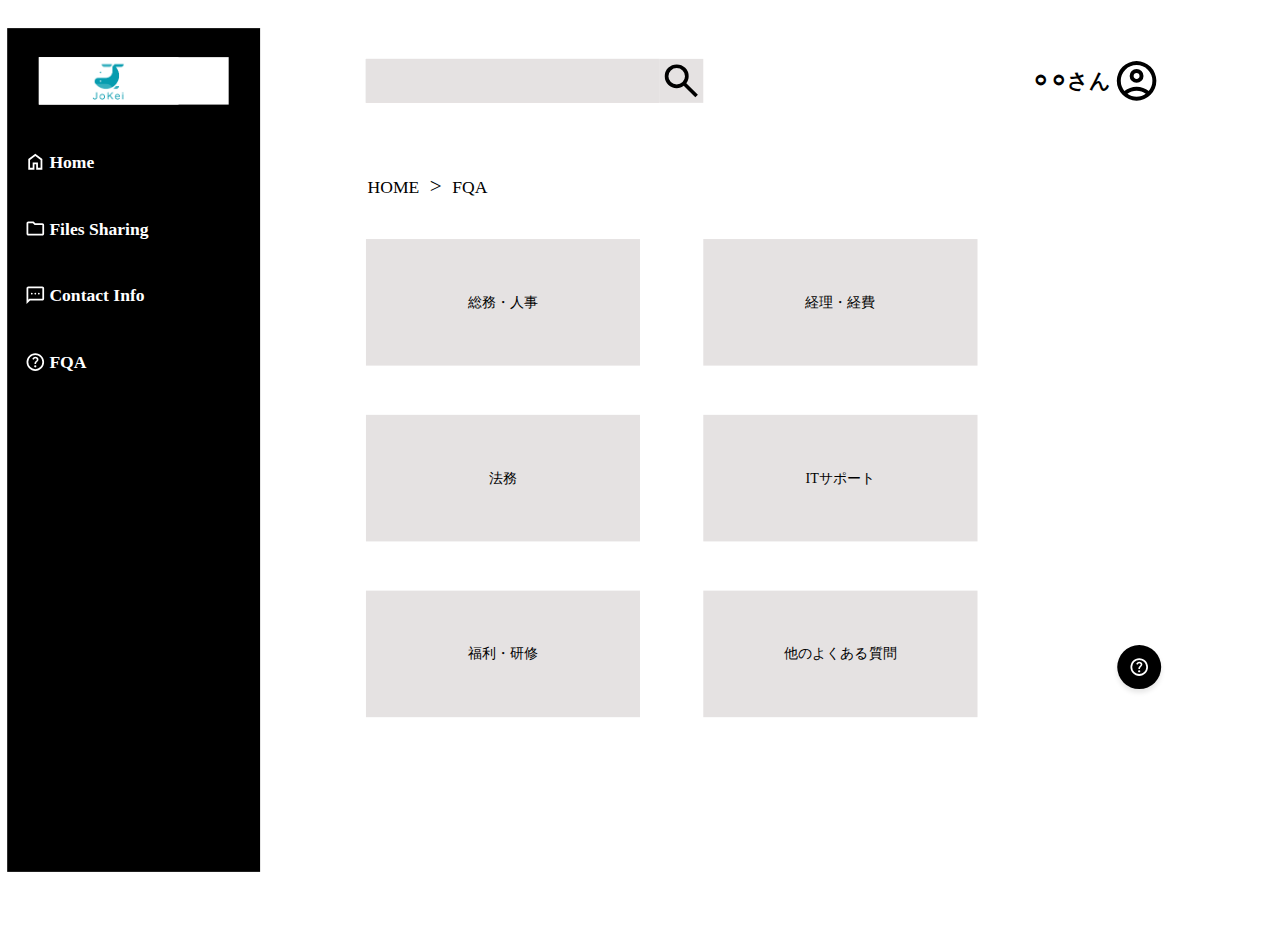
<file: index.html>
<!DOCTYPE html>
<html lang="en">
  <head>
    <meta charset="UTF-8" />
    <meta name="viewport" content="width=device-width, initial-scale=1.0" />
    <title>Document</title>
    <link rel="stylesheet" href="style.css" />
  </head>
  <body>
    <div class="w">
      <div class="subnav">
        <div class="logo">
          <img src="images/horizontal.png" alt="logo" />
        </div>
        <div class="pagename"></div>
        <div class="subbar">
          <ul>
            <li>
              <a href="#">
                <span class="icon-home"></span>
                <span class="home-text">Home</span>
              </a>
            </li>

            <li>
              <a href="#">
                <span class="icon-foler"></span>
                <span class="files-text">Files Sharing</span>
              </a>
            </li>

            <li>
              <a href="#">
                <span class="icon-info"></span>
                <span class="info-text">Contact Info</span>
              </a>
            </li>

            <li>
              <a href="#">
                <span class="icon-FQA"></span>
                <span class="FQA-text">FQA</span>
              </a>
            </li>
          </ul>
        </div>
      </div>
      <div class="blank1"></div>

      <div class="main">
        <div class="head">
          <div class="search">
            <input type="text" />
            <button></button>
          </div>

          <div class="user">
            ⚪︎⚪︎さん
            <img src="images/user.svg" alt="user" />
          </div>
        </div>

        <div class="page-text">
          <ul>
            <li><a href="">HOME</a></li>
            <li>></li>
            <li><a href="">FQA</a></li>
          </ul>
        </div>

        <div class="middle">
          <div class="menu">
            <div class="box1">
              <div class="soumu" onclick="window.location.href='/soumu.html';">
                総務・人事
              </div>
              <div class="keiri" onclick="window.location.href='/keiri.html';">
                経理・経費
              </div>
            </div>
            <div class="box2">
              <div class="houmu" onclick="window.location.href='/houmu.html';">
                法務
              </div>
              <div
                class="IT"
                onclick="window.location.href='/ITサポート.html';"
              >
                ITサポート
              </div>
            </div>
            <div class="box3">
              <div
                class="fukuri"
                onclick="window.location.href='/fukuri.html';"
              >
                福利・研修
              </div>
              <div class="hoka" onclick="window.location.href='/hoka.html';">
                他のよくある質問
              </div>
            </div>
          </div>

          <div class="blank3"></div>
        </div>
      </div>
      <div class="help-button">
        <img src="images/question.svg" alt="question" />
      </div>
    </div>
    <script src="script.js"></script>
  </body>
</html>
</file>
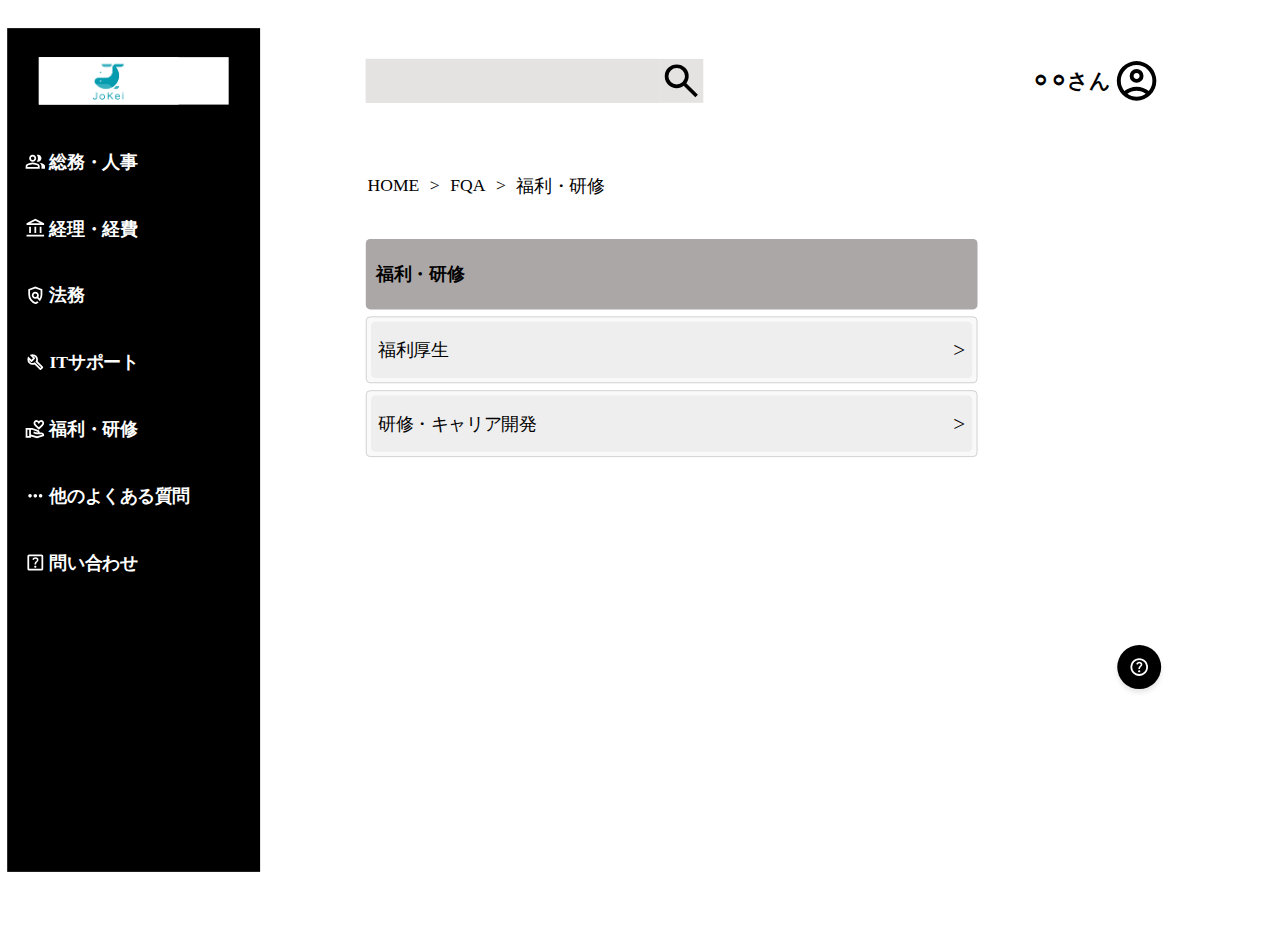
<file: fukuri.html>
<!DOCTYPE html>
<html lang="en">
  <head>
    <meta charset="UTF-8" />
    <meta name="viewport" content="width=device-width, initial-scale=1.0" />
    <title>Document</title>
    <link rel="stylesheet" href="style.css" />
  </head>
  <body>
    <div class="w">
      <div class="subnav">
        <div class="logo">
          <img src="images/horizontal.png" alt="logo" />
        </div>
        <div class="pagename"></div>
        <div class="subbar">
          <ul>
            <li>
              <a href="soumu.html">
                <span class="icon-soumu"></span>
                <span class="soumu-text">総務・人事</span>
              </a>
            </li>

            <li>
              <a href="keiri.html">
                <span class="icon-keiri"></span>
                <span class="keiri-text">経理・経費</span>
              </a>
            </li>

            <li>
              <a href="houmu.html">
                <span class="icon-houmu"></span>
                <span
                  class="houmu-text"
                  onclick="window.location.href='/houmu.html';"
                  >法務</span
                >
              </a>
            </li>

            <li>
              <a href="ITサポート.html">
                <span class="icon-IT"></span>
                <span class="IT-text">ITサポート</span>
              </a>
            </li>

            <li>
              <a href="fukuri.html">
                <span class="icon-fukuri"></span>
                <span class="fukuri-text">福利・研修 </span>
              </a>
            </li>

            <li>
              <a href="hoka.html">
                <span class="icon-hoka"></span>
                <span class="hoka-text">他のよくある質問</span>
              </a>
            </li>

            <li>
              <a href="toi.html">
                <span class="icon-toi"></span>
                <span class="toi-text">問い合わせ</span>
              </a>
            </li>
          </ul>
        </div>
      </div>
      <div class="blank1"></div>

      <div class="main">
        <div class="head">
          <div class="search">
            <input type="text" />
            <button></button>
          </div>

          <div class="user">
            ⚪︎⚪︎さん
            <img src="images/user.svg" alt="user" />
          </div>
        </div>

        <div class="soumupage-text">
          <ul>
            <li><a href="">HOME</a></li>
            <li>></li>
            <li><a href="index.html">FQA</a></li>
            <li>></li>
            <li><a href="">福利・研修</a></li>
          </ul>
        </div>

        <div class="middle">
          <div class="soumumenu">
            <div class="soumutitle">福利・研修</div>

            <details>
              <summary>福利厚生</summary>
              <div class="kyuka">
                <p>
                  ・会社が提供する福利厚生の内容は？
                  <a href="#"
                    ><img src="images/file.svg" class="kyukaicon"
                  /></a>
                </p>
                <p>
                  ・健康診断や社内イベントのスケジュールは？
                  <a href="#"
                    ><img src="images/file.svg" class="kyukaicon"
                  /></a>
                </p>
                <p>
                  ・住宅手当や交通費補助はあるか？
                  <a href="#"
                    ><img src="images/file.svg" class="kyukaicon"
                  /></a>
                </p>
              </div>
            </details>

            <details>
              <summary>研修・キャリア開発</summary>
              <div class="kyuka">
                <p>
                  ・社内研修プログラムはあるか？受講方法は？
                  <a href="#"
                    ><img src="images/file.svg" class="kyukaicon"
                  /></a>
                </p>
                <p>
                  ・業務に関する外部研修や資格取得の支援制度は？
                  <a href="#"
                    ><img src="images/file.svg" class="kyukaicon"
                  /></a>
                </p>
                <p>
                  ・人事評価の基準やキャリアパスの設計について？
                  <a href="#"
                    ><img src="images/file.svg" class="kyukaicon"
                  /></a>
                </p>
              </div>
            </details>
          </div>
          <div class="blank3"></div>
        </div>
      </div>
      <div class="help-button">
        <img src="images/question.svg" alt="question" />
      </div>
    </div>

    <script src="script.js"></script>
  </body>
</html>
</file>
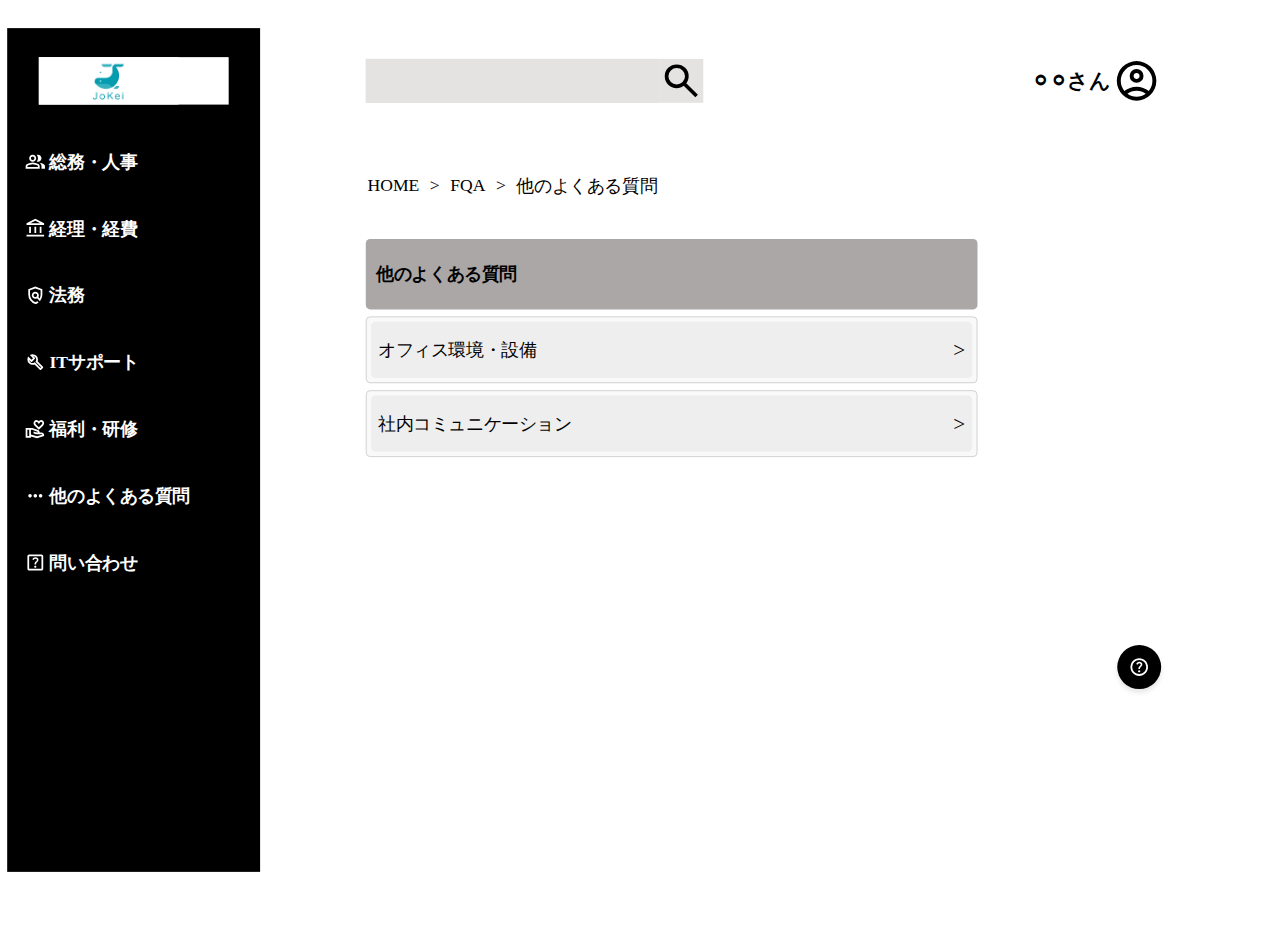
<file: hoka.html>
<!DOCTYPE html>
<html lang="en">
  <head>
    <meta charset="UTF-8" />
    <meta name="viewport" content="width=device-width, initial-scale=1.0" />
    <title>Document</title>
    <link rel="stylesheet" href="style.css" />
  </head>
  <body>
    <div class="w">
      <div class="subnav">
        <div class="logo">
          <img src="images/horizontal.png" alt="logo" />
        </div>
        <div class="pagename"></div>
        <div class="subbar">
          <ul>
            <li>
              <a href="soumu.html">
                <span class="icon-soumu"></span>
                <span class="soumu-text">総務・人事</span>
              </a>
            </li>

            <li>
              <a href="keiri.html">
                <span class="icon-keiri"></span>
                <span class="keiri-text">経理・経費</span>
              </a>
            </li>

            <li>
              <a href="houmu.html">
                <span class="icon-houmu"></span>
                <span
                  class="houmu-text"
                  onclick="window.location.href='/houmu.html';"
                  >法務</span
                >
              </a>
            </li>

            <li>
              <a href="ITサポート.html">
                <span class="icon-IT"></span>
                <span class="IT-text">ITサポート</span>
              </a>
            </li>

            <li>
              <a href="fukuri.html">
                <span class="icon-fukuri"></span>
                <span class="fukuri-text">福利・研修 </span>
              </a>
            </li>

            <li>
              <a href="hoka.html">
                <span class="icon-hoka"></span>
                <span class="hoka-text">他のよくある質問</span>
              </a>
            </li>

            <li>
              <a href="toi.html">
                <span class="icon-toi"></span>
                <span class="toi-text">問い合わせ</span>
              </a>
            </li>
          </ul>
        </div>
      </div>
      <div class="blank1"></div>

      <div class="main">
        <div class="head">
          <div class="search">
            <input type="text" />
            <button></button>
          </div>

          <div class="user">
            ⚪︎⚪︎さん
            <img src="images/user.svg" alt="user" />
          </div>
        </div>

        <div class="soumupage-text">
          <ul>
            <li><a href="">HOME</a></li>
            <li>></li>
            <li><a href="index.html">FQA</a></li>
            <li>></li>
            <li><a href="">他のよくある質問</a></li>
          </ul>
        </div>

        <div class="middle">
          <div class="soumumenu">
            <div class="soumutitle">他のよくある質問</div>

            <details>
              <summary>オフィス環境・設備</summary>
              <div class="kyuka">
                <p>
                  ・固定デスクの有無と、席の変更方法は？
                  <a href="#"
                    ><img src="images/file.svg" class="kyukaicon"
                  /></a>
                </p>
                <p>
                  ・会議室の予約方法は？
                  <a href="#"
                    ><img src="images/file.svg" class="kyukaicon"
                  /></a>
                </p>
                <p>
                  ・飲み物・ランチ・食事補助の提供はあるか？
                  <a href="#"
                    ><img src="images/file.svg" class="kyukaicon"
                  /></a>
                </p>
              </div>
            </details>

            <details>
              <summary>社内コミュニケーション</summary>
              <div class="kyuka">
                <p>
                  ・社内で使用する主なコミュニケーションツールは？
                  <a href="#"
                    ><img src="images/file.svg" class="kyukaicon"
                  /></a>
                </p>
                <p>
                  ・チームのチャットグループやメーリングリストに参加するには？
                  <a href="#"
                    ><img src="images/file.svg" class="kyukaicon"
                  /></a>
                </p>
                <p>
                  ・社内のお知らせはどこで確認できるか？
                  <a href="#"
                    ><img src="images/file.svg" class="kyukaicon"
                  /></a>
                </p>
              </div>
            </details>
          </div>
          <div class="blank3"></div>
        </div>
      </div>
      <div class="help-button">
        <img src="images/question.svg" alt="question" />
      </div>
    </div>

    <script src="script.js"></script>
  </body>
</html>
</file>
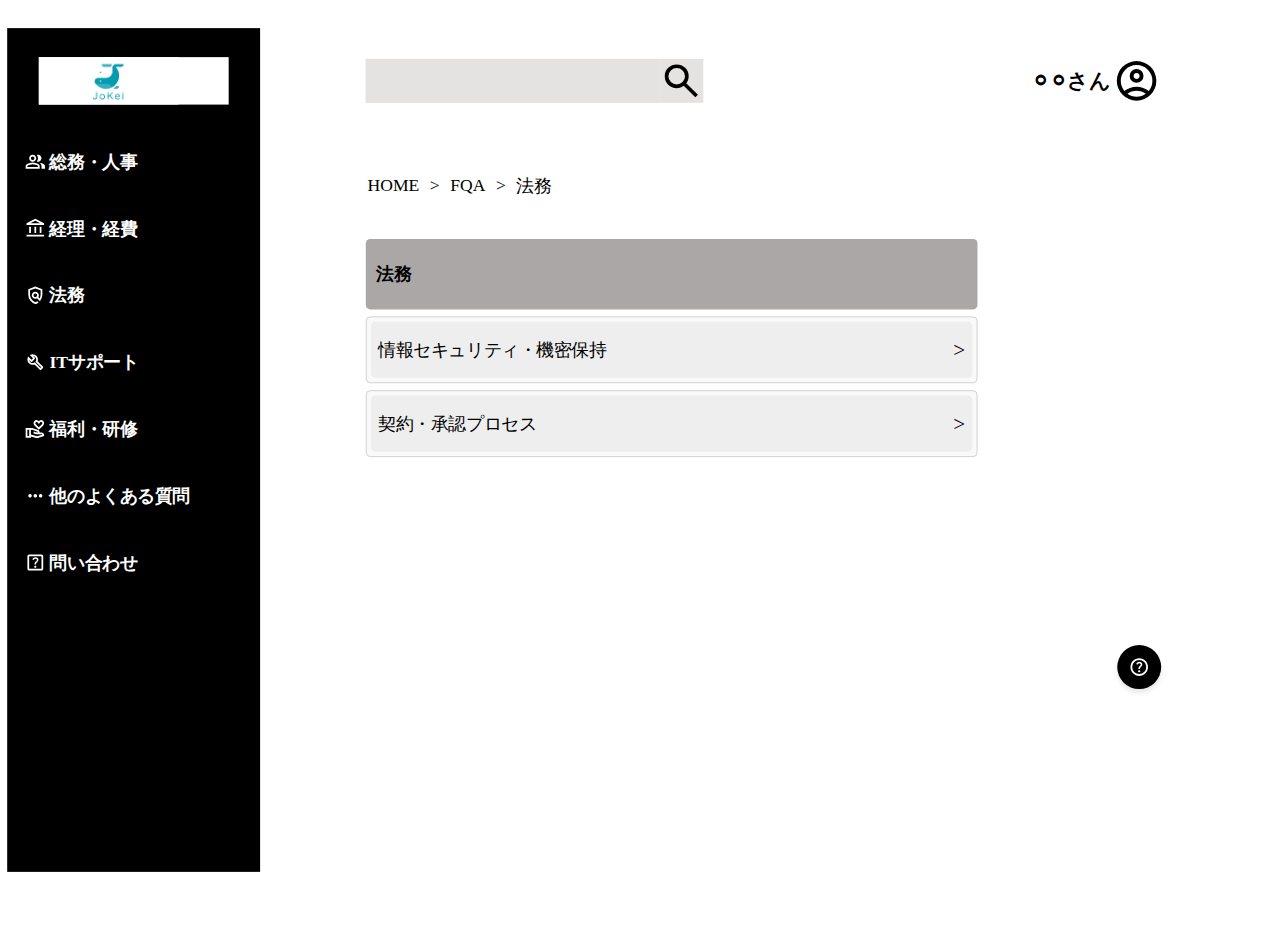
<file: houmu.html>
<!DOCTYPE html>
<html lang="en">
  <head>
    <meta charset="UTF-8" />
    <meta name="viewport" content="width=device-width, initial-scale=1.0" />
    <title>Document</title>
    <link rel="stylesheet" href="style.css" />
  </head>
  <body>
    <div class="w">
      <div class="subnav">
        <div class="logo">
          <img src="images/horizontal.png" alt="logo" />
        </div>
        <div class="pagename"></div>
        <div class="subbar">
          <ul>
            <li>
              <a href="soumu.html">
                <span class="icon-soumu"></span>
                <span class="soumu-text">総務・人事</span>
              </a>
            </li>

            <li>
              <a href="keiri.html">
                <span class="icon-keiri"></span>
                <span class="keiri-text">経理・経費</span>
              </a>
            </li>

            <li>
              <a href="houmu.html">
                <span class="icon-houmu"></span>
                <span
                  class="houmu-text"
                  onclick="window.location.href='/houmu.html';"
                  >法務</span
                >
              </a>
            </li>

            <li>
              <a href="ITサポート.html">
                <span class="icon-IT"></span>
                <span class="IT-text">ITサポート</span>
              </a>
            </li>

            <li>
              <a href="fukuri.html">
                <span class="icon-fukuri"></span>
                <span class="fukuri-text">福利・研修 </span>
              </a>
            </li>

            <li>
              <a href="hoka.html">
                <span class="icon-hoka"></span>
                <span class="hoka-text">他のよくある質問</span>
              </a>
            </li>

            <li>
              <a href="toi.html">
                <span class="icon-toi"></span>
                <span class="toi-text">問い合わせ</span>
              </a>
            </li>
          </ul>
        </div>
      </div>
      <div class="blank1"></div>

      <div class="main">
        <div class="head">
          <div class="search">
            <input type="text" />
            <button></button>
          </div>

          <div class="user">
            ⚪︎⚪︎さん
            <img src="images/user.svg" alt="user" />
          </div>
        </div>

        <div class="soumupage-text">
          <ul>
            <li><a href="">HOME</a></li>
            <li>></li>
            <li><a href="index.html">FQA</a></li>
            <li>></li>
            <li><a href="">法務</a></li>
          </ul>
        </div>

        <div class="middle">
          <div class="soumumenu">
            <div class="soumutitle">法務</div>

            <details>
              <summary>情報セキュリティ・機密保持</summary>
              <div class="kyuka">
                <p>
                  ・会社の機密情報を保護するためのルールは？
                  <a href="#"
                    ><img src="images/file.svg" class="kyukaicon"
                  /></a>
                </p>
                <p>
                  ・個人情報・顧客データの取り扱いについてのガイドラインは？
                  <a href="#"
                    ><img src="images/file.svg" class="kyukaicon"
                  /></a>
                </p>
                <p>
                  ・SNSでの発信に関する会社の方針は
                  <a href="#"
                    ><img src="images/file.svg" class="kyukaicon"
                  /></a>
                </p>
              </div>
            </details>

            <details>
              <summary>契約・承認プロセス</summary>
              <div class="kyuka">
                <p>
                  ・契約・承認プロセスのフローと注意点について
                  <a href="#"
                    ><img src="images/file.svg" class="kyukaicon"
                  /></a>
                </p>
                <p>
                  ・緊急対応や自動化に関する質問
                  <a href="#"
                    ><img src="images/file.svg" class="kyukaicon"
                  /></a>
                </p>
                <p>
                  ・緊急の契約に対して特別な承認プロセスは？
                  <a href="#"
                    ><img src="images/file.svg" class="kyukaicon"
                  /></a>
                </p>
              </div>
            </details>
          </div>
          <div class="blank3"></div>
        </div>
      </div>
      <div class="help-button">
        <img src="images/question.svg" alt="question" />
      </div>
    </div>

    <script src="script.js"></script>
  </body>
</html>
</file>
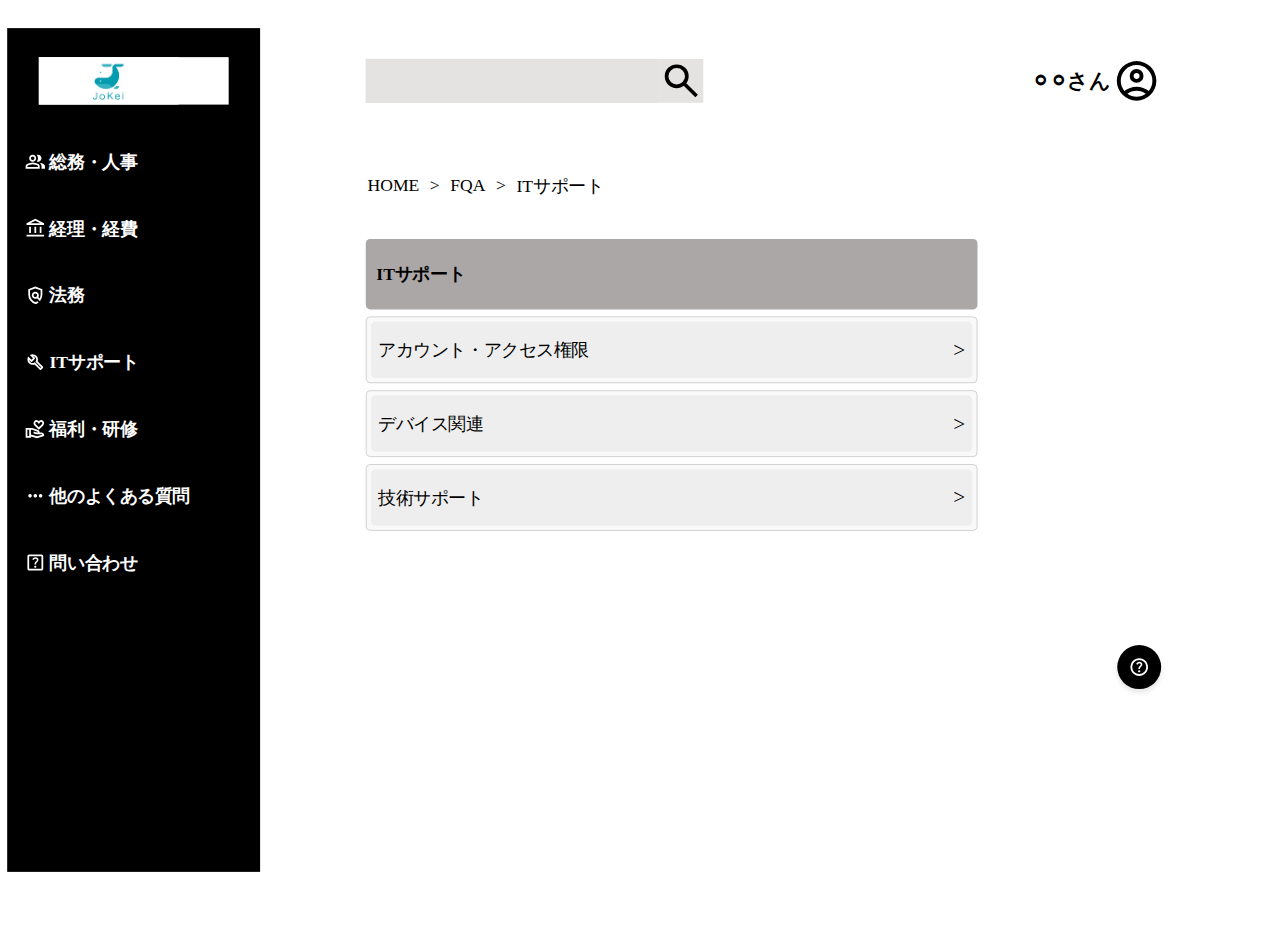
<file: ITサポート.html>
<!DOCTYPE html>
<html lang="en">
  <head>
    <meta charset="UTF-8" />
    <meta name="viewport" content="width=device-width, initial-scale=1.0" />
    <title>Document</title>
    <link rel="stylesheet" href="style.css" />
  </head>
  <body>
    <div class="w">
      <div class="subnav">
        <div class="logo">
          <img src="images/horizontal.png" alt="logo" />
        </div>
        <div class="pagename"></div>
        <div class="subbar">
          <ul>
            <li>
              <a href="soumu.html">
                <span class="icon-soumu"></span>
                <span class="soumu-text">総務・人事</span>
              </a>
            </li>

            <li>
              <a href="keiri.html">
                <span class="icon-keiri"></span>
                <span class="keiri-text">経理・経費</span>
              </a>
            </li>

            <li>
              <a href="houmu.html">
                <span class="icon-houmu"></span>
                <span
                  class="houmu-text"
                  onclick="window.location.href='/houmu.html';"
                  >法務</span
                >
              </a>
            </li>

            <li>
              <a href="ITサポート.html">
                <span class="icon-IT"></span>
                <span class="IT-text">ITサポート</span>
              </a>
            </li>

            <li>
              <a href="fukuri.html">
                <span class="icon-fukuri"></span>
                <span class="fukuri-text">福利・研修 </span>
              </a>
            </li>

            <li>
              <a href="hoka.html">
                <span class="icon-hoka"></span>
                <span class="hoka-text">他のよくある質問</span>
              </a>
            </li>

            <li>
              <a href="toi.html">
                <span class="icon-toi"></span>
                <span class="toi-text">問い合わせ</span>
              </a>
            </li>
          </ul>
        </div>
      </div>
      <div class="blank1"></div>

      <div class="main">
        <div class="head">
          <div class="search">
            <input type="text" />
            <button></button>
          </div>

          <div class="user">
            ⚪︎⚪︎さん
            <img src="images/user.svg" alt="user" />
          </div>
        </div>

        <div class="soumupage-text">
          <ul>
            <li><a href="">HOME</a></li>
            <li>></li>
            <li><a href="index.html">FQA</a></li>
            <li>></li>
            <li><a href="">ITサポート</a></li>
          </ul>
        </div>

        <div class="middle">
          <div class="soumumenu">
            <div class="soumutitle">ITサポート</div>

            <details>
              <summary>アカウント・アクセス権限</summary>
              <div class="kyuka">
                <p>
                  ・社用メール、VPN、業務システムのアカウント申請方法は？
                  <a href="#"
                    ><img src="images/file.svg" class="kyukaicon"
                  /></a>
                </p>
                <p>
                  ・ログインできない場合の対処方法は？
                  <a href="#"
                    ><img src="images/file.svg" class="kyukaicon"
                  /></a>
                </p>
                <p>
                  ・システムのアクセス権限を申請・変更するには？
                  <a href="#"
                    ><img src="images/file.svg" class="kyukaicon"
                  /></a>
                </p>
              </div>
            </details>

            <details>
              <summary>デバイス関連</summary>
              <div class="kyuka">
                <p>
                  ・PC、スマートフォン、オフィス用品の申請方法は？
                  <a href="#"
                    ><img src="images/file.svg" class="kyukaicon"
                  /></a>
                </p>
                <p>
                  ・デバイスの故障・紛失時の対応は？
                  <a href="#"
                    ><img src="images/file.svg" class="kyukaicon"
                  /></a>
                </p>
                <p>
                  ・リモートワークに必要な機器や設定は？
                  <a href="#"
                    ><img src="images/file.svg" class="kyukaicon"
                  /></a>
                </p>
              </div>
            </details>

            <details>
              <summary>技術サポート</summary>
              <div class="kyuka">
                <p>
                  ・ITサポート部門に問い合わせるには？
                  <a href="#"
                    ><img src="images/file.svg" class="kyukaicon"
                  /></a>
                </p>
                <p>
                  ・ネットワーク障害やソフトウェアのクラッシュ時の対処方法は？
                  <a href="#"
                    ><img src="images/file.svg" class="kyukaicon"
                  /></a>
                </p>
                <p>
                  ・業務ツールのトレーニングやマニュアルはあるか？
                  <a href="#"
                    ><img src="images/file.svg" class="kyukaicon"
                  /></a>
                </p>
              </div>
            </details>
          </div>
          <div class="blank3"></div>
        </div>
      </div>
      <div class="help-button">
        <img src="images/question.svg" alt="question" />
      </div>
    </div>
    <script src="script.js"></script>
  </body>
</html>
</file>
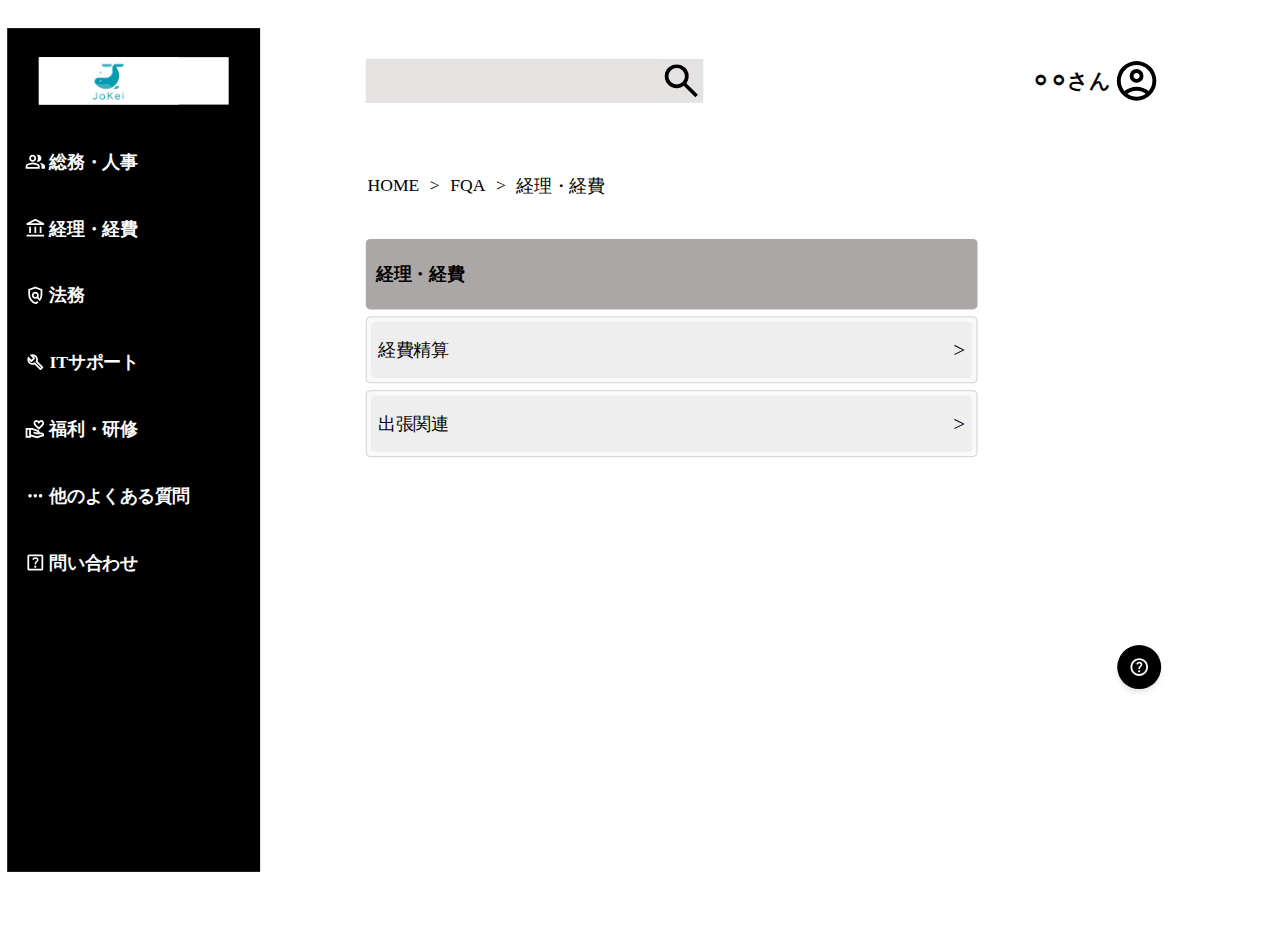
<file: keiri.html>
<!DOCTYPE html>
<html lang="en">
  <head>
    <meta charset="UTF-8" />
    <meta name="viewport" content="width=device-width, initial-scale=1.0" />
    <title>Document</title>
    <link rel="stylesheet" href="style.css" />
  </head>
  <body>
    <div class="w">
      <div class="subnav">
        <div class="logo">
          <img src="images/horizontal.png" alt="logo" />
        </div>
        <div class="pagename"></div>
        <div class="subbar">
          <ul>
            <li>
              <a href="soumu.html">
                <span class="icon-soumu"></span>
                <span class="soumu-text">総務・人事</span>
              </a>
            </li>

            <li>
              <a href="keiri.html">
                <span class="icon-keiri"></span>
                <span class="keiri-text">経理・経費</span>
              </a>
            </li>

            <li>
              <a href="houmu.html">
                <span class="icon-houmu"></span>
                <span
                  class="houmu-text"
                  onclick="window.location.href='/houmu.html';"
                  >法務</span
                >
              </a>
            </li>

            <li>
              <a href="ITサポート.html">
                <span class="icon-IT"></span>
                <span class="IT-text">ITサポート</span>
              </a>
            </li>

            <li>
              <a href="fukuri.html">
                <span class="icon-fukuri"></span>
                <span class="fukuri-text">福利・研修 </span>
              </a>
            </li>

            <li>
              <a href="hoka.html">
                <span class="icon-hoka"></span>
                <span class="hoka-text">他のよくある質問</span>
              </a>
            </li>

            <li>
              <a href="toi.html">
                <span class="icon-toi"></span>
                <span class="toi-text">問い合わせ</span>
              </a>
            </li>
          </ul>
        </div>
      </div>
      <div class="blank1"></div>

      <div class="main">
        <div class="head">
          <div class="search">
            <input type="text" />
            <button></button>
          </div>

          <div class="user">
            ⚪︎⚪︎さん
            <img src="images/user.svg" alt="user" />
          </div>
        </div>

        <div class="soumupage-text">
          <ul>
            <li><a href="">HOME</a></li>
            <li>></li>
            <li><a href="index.html">FQA</a></li>
            <li>></li>
            <li><a href="">経理・経費</a></li>
          </ul>
        </div>

        <div class="middle">
          <div class="soumumenu">
            <div class="soumutitle">経理・経費</div>

            <details>
              <summary>経費精算</summary>
              <div class="kyuka">
                <p>
                  ・経費精算に必要な書類は？
                  <a href="#"
                    ><img src="images/file.svg" class="kyukaicon"
                  /></a>
                </p>
                <p>
                  ・個人で立て替えた費用の精算方法と承認フローは？
                  <a href="#"
                    ><img src="images/file.svg" class="kyukaicon"
                  /></a>
                </p>
                <p>
                  ・精算後、振り込みまでの期間は？
                  <a href="#"
                    ><img src="images/file.svg" class="kyukaicon"
                  /></a>
                </p>
              </div>
            </details>

            <details>
              <summary>出張関連</summary>
              <div class="kyuka">
                <p>
                  ・出張の申請方法は？
                  <a href="#"
                    ><img src="images/file.svg" class="kyukaicon"
                  /></a>
                </p>
                <p>
                  ・会社指定の旅行代理店や予約サイトはあるか？
                  <a href="#"
                    ><img src="images/file.svg" class="kyukaicon"
                  /></a>
                </p>
                <p>
                  ・宿泊・飲食・交通費の精算基準は？
                  <a href="#"
                    ><img src="images/file.svg" class="kyukaicon"
                  /></a>
                </p>
              </div>
            </details>
          </div>
          <div class="blank3"></div>
        </div>
      </div>
      <div class="help-button">
        <img src="images/question.svg" alt="question" />
      </div>
    </div>

    <script src="script.js"></script>
  </body>
</html>
</file>
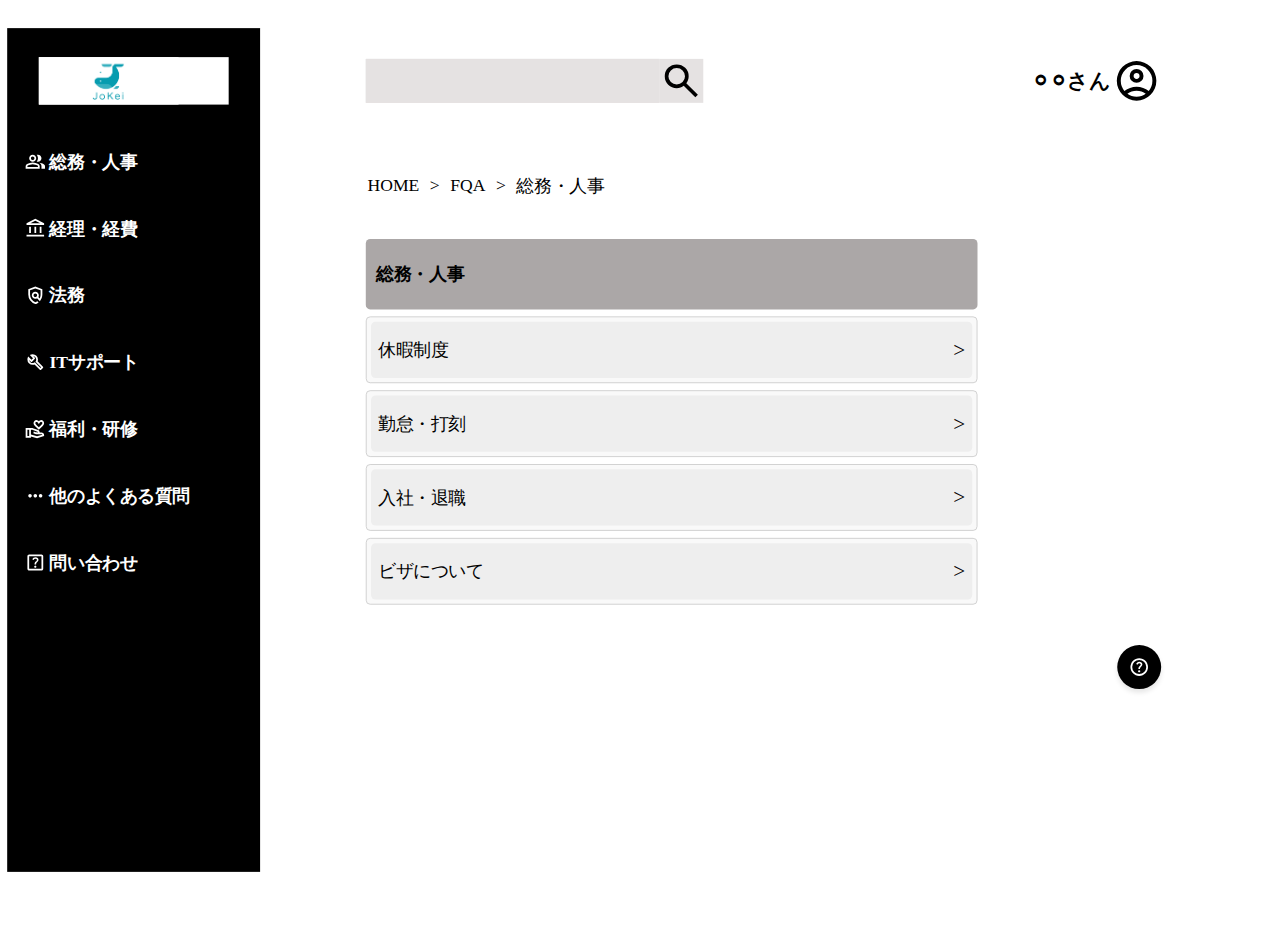
<file: soumu.html>
<!DOCTYPE html>
<html lang="en">
  <head>
    <meta charset="UTF-8" />
    <meta name="viewport" content="width=device-width, initial-scale=1.0" />
    <title>Document</title>
    <link rel="stylesheet" href="style.css" />
  </head>
  <body>
    <div class="w">
      <div class="subnav">
        <div class="logo">
          <img src="images/horizontal.png" alt="logo" />
        </div>
        <div class="pagename"></div>
        <div class="subbar">
          <ul>
            <li>
              <a href="soumu.html">
                <span class="icon-soumu"></span>
                <span class="soumu-text">総務・人事</span>
              </a>
            </li>

            <li>
              <a href="keiri.html">
                <span class="icon-keiri"></span>
                <span class="keiri-text">経理・経費</span>
              </a>
            </li>

            <li>
              <a href="houmu.html">
                <span class="icon-houmu"></span>
                <span
                  class="houmu-text"
                  onclick="window.location.href='/houmu.html';"
                  >法務</span
                >
              </a>
            </li>

            <li>
              <a href="ITサポート.html">
                <span class="icon-IT"></span>
                <span class="IT-text">ITサポート</span>
              </a>
            </li>

            <li>
              <a href="fukuri.html">
                <span class="icon-fukuri"></span>
                <span class="fukuri-text">福利・研修 </span>
              </a>
            </li>

            <li>
              <a href="hoka.html">
                <span class="icon-hoka"></span>
                <span class="hoka-text">他のよくある質問</span>
              </a>
            </li>

            <li>
              <a href="toi.html">
                <span class="icon-toi"></span>
                <span class="toi-text">問い合わせ</span>
              </a>
            </li>
          </ul>
        </div>
      </div>
      <div class="blank1"></div>

      <div class="main">
        <div class="head">
          <div class="search">
            <input type="text" />
            <button></button>
          </div>

          <div class="user">
            ⚪︎⚪︎さん
            <img src="images/user.svg" alt="user" />
          </div>
        </div>

        <div class="soumupage-text">
          <ul>
            <li><a href="">HOME</a></li>
            <li>></li>
            <li><a href="index.html">FQA</a></li>
            <li>></li>
            <li><a href="">総務・人事</a></li>
          </ul>
        </div>

        <div class="middle">
          <div class="soumumenu">
            <div class="soumutitle">総務・人事</div>

            <details>
              <summary>休暇制度</summary>
              <div class="kyuka">
                <p>
                  ・年次有給休暇の申請方法は？
                  <a href="#"
                    ><img src="images/file.svg" class="kyukaicon"
                  /></a>
                </p>
                <p>
                  ・病気休暇、産休・育休などの申請手続きは？
                  <a href="#"
                    ><img src="images/file.svg" class="kyukaicon"
                  /></a>
                </p>
                <p>
                  ・残業の計算方法と代休の取得方法は？
                  <a href="#"
                    ><img src="images/file.svg" class="kyukaicon"
                  /></a>
                </p>
              </div>
            </details>

            <details>
              <summary>勤怠・打刻</summary>
              <div class="kyuka">
                <p>
                  ・出退勤の打刻方法は？
                  <a href="#"
                    ><img src="images/file.svg" class="kyukaicon"
                  /></a>
                </p>
                <p>
                  ・遅刻・早退・打刻忘れをした場合の対応は？
                  <a href="#"
                    ><img src="images/file.svg" class="kyukaicon"
                  /></a>
                </p>
                <p>
                  ・リモートワークを申請するには？
                  <a href="#"
                    ><img src="images/file.svg" class="kyukaicon"
                  /></a>
                </p>
              </div>
            </details>

            <details>
              <summary>入社・退職</summary>
              <div class="kyuka">
                <p>
                  ・新入社員の入社手続きは？
                  <a href="#"
                    ><img src="images/file.svg" class="kyukaicon"
                  /></a>
                </p>
                <p>
                  ・試用期間の長さと、本採用の条件は？
                  <a href="#"
                    ><img src="images/file.svg" class="kyukaicon"
                  /></a>
                </p>
                <p>
                  ・退職手続きの流れと、何日前までに申請が必要か？
                  <a href="#"
                    ><img src="images/file.svg" class="kyukaicon"
                  /></a>
                </p>
              </div>
            </details>

            <details>
              <summary>ビザについて</summary>
              <div class="kyuka">
                <p>
                  ・ビザ申請の流れは？
                  <a href="#"
                    ><img src="images/file.svg" class="kyukaicon"
                  /></a>
                </p>
              </div>
            </details>
          </div>
          <div class="blank3"></div>
        </div>
      </div>
      <div class="help-button">
        <img src="images/question.svg" alt="question" />
      </div>
    </div>

    <script src="script.js"></script>
  </body>
</html>
</file>
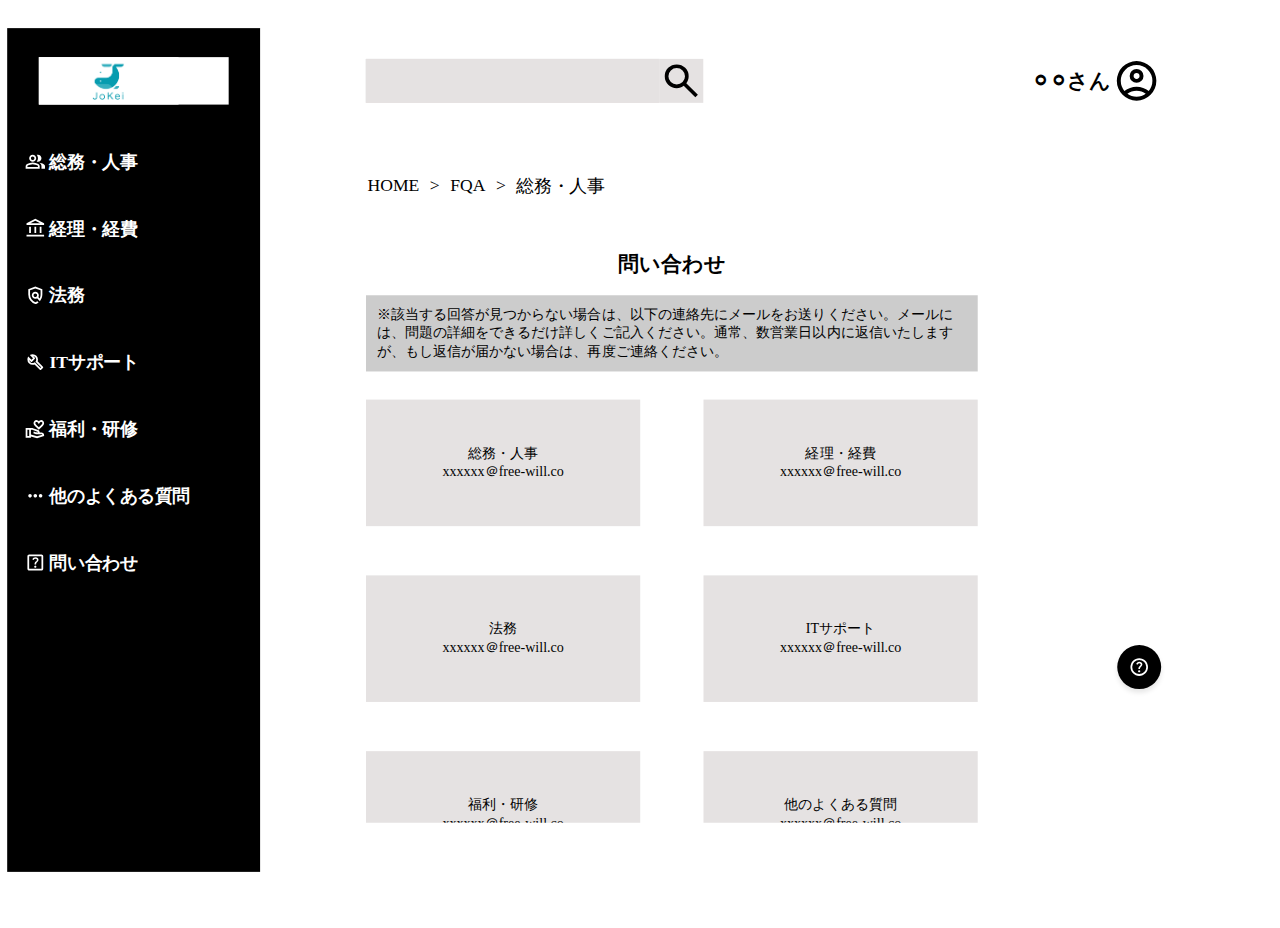
<file: toi.html>
<!DOCTYPE html>
<html lang="en">
  <head>
    <meta charset="UTF-8" />
    <meta name="viewport" content="width=device-width, initial-scale=1.0" />
    <title>Document</title>
    <link rel="stylesheet" href="style.css" />
  </head>
  <body>
    <div class="w">
      <div class="subnav">
        <div class="logo">
          <img src="images/horizontal.png" alt="logo" />
        </div>
        <div class="pagename"></div>
        <div class="subbar">
          <ul>
            <li>
              <a href="soumu.html">
                <span class="icon-soumu"></span>
                <span class="soumu-text">総務・人事</span>
              </a>
            </li>

            <li>
              <a href="keiri.html">
                <span class="icon-keiri"></span>
                <span class="keiri-text">経理・経費</span>
              </a>
            </li>

            <li>
              <a href="houmu.html">
                <span class="icon-houmu"></span>
                <span
                  class="houmu-text"
                  onclick="window.location.href='/houmu.html';"
                  >法務</span
                >
              </a>
            </li>

            <li>
              <a href="ITサポート.html">
                <span class="icon-IT"></span>
                <span class="IT-text">ITサポート</span>
              </a>
            </li>

            <li>
              <a href="fukuri.html">
                <span class="icon-fukuri"></span>
                <span class="fukuri-text">福利・研修 </span>
              </a>
            </li>

            <li>
              <a href="hoka.html">
                <span class="icon-hoka"></span>
                <span class="hoka-text">他のよくある質問</span>
              </a>
            </li>

            <li>
              <a href="toi.html">
                <span class="icon-toi"></span>
                <span class="toi-text">問い合わせ</span>
              </a>
            </li>
          </ul>
        </div>
      </div>
      <div class="blank1"></div>

      <div class="main">
        <div class="head">
          <div class="search">
            <input type="text" />
            <button></button>
          </div>

          <div class="user">
            ⚪︎⚪︎さん
            <img src="images/user.svg" alt="user" />
          </div>
        </div>

        <div class="soumupage-text">
          <ul>
            <li><a href="">HOME</a></li>
            <li>></li>
            <li><a href="index.html">FQA</a></li>
            <li>></li>
            <li><a href="">総務・人事</a></li>
          </ul>
        </div>

        <div class="middle">
          <div class="toimenu">
            <div class="toititle">問い合わせ</div>

            <div class="menu">
              <div class="clarification">
                <p>
                  ※該当する回答が見つからない場合は、以下の連絡先にメールをお送りください。メールには、問題の詳細をできるだけ詳しくご記入ください。通常、数営業日以内に返信いたしますが、もし返信が届かない場合は、再度ご連絡ください。
                </p>
              </div>

              <div class="toibox1">
                <div class="soumumail">
                  <p>総務・人事<br /></p>
                  <p>xxxxxx＠free-will.co</p>
                </div>
                <div class="keirimail">
                  <p>経理・経費<br /></p>
                  <p>xxxxxx＠free-will.co</p>
                </div>
              </div>
              <div class="toibox2">
                <div class="houmumail">
                  <p>法務<br /></p>
                  <p>xxxxxx＠free-will.co</p>
                </div>
                <div class="ITmail">
                  <p>ITサポート<br /></p>
                  <p>xxxxxx＠free-will.co</p>
                </div>
              </div>
              <div class="toibox3">
                <div class="fukurimail">
                  <p>福利・研修<br /></p>
                  <p>xxxxxx＠free-will.co</p>
                </div>
                <div class="hokamail">
                  <p>他のよくある質問<br /></p>
                  <p>xxxxxx＠free-will.co</p>
                </div>
              </div>
            </div>
          </div>
          <div class="blank3"></div>
        </div>
      </div>
      <div class="help-button">
        <img src="images/question.svg" alt="question" />
      </div>
    </div>

    <script src="script.js"></script>
  </body>
</html>
</file>
<file: style.css>
* {
    margin: 0;
    padding: 0;
}


/* .w {
    width: 1440px;
    margin:auto;
    display: flex;
    transform-origin: center;
} */

.w {
    width: 1440px;
    height: 960px;
    #background-color: antiquewhite;
    display: flex;
    position: absolute;
    /* 使元素脱离文档流 */
    top: 50%;
    left: 50%;
    transform-origin: center;
    /* 保持缩放围绕中心 */
    transform: translate(-50%, -50%);
    /* 移动元素使其居中 */
}

.subnav {
    width: 288px;
    height: 960px;
    background-color: black;
}

.logo {
    width: 216px;
    height: 54px;
    background-color: #fff;
    margin:33px 36px;
}

/* 保证图片适应盒子大小 */
.logo img {
    max-width: 216px;
    max-height: 54px;
    object-fit: contain;
    /* 确保图片不会被裁剪 */
}

/* .pagename{ */
    width: 288px;
    height: 120px;
    #background-color: #fff;
}

.subbar{
    width: 288px;
    height: 598px;
    background-color: antiquewhite;
    display: flex;
}

/* 去掉li前面的圆点 */
li {
    list-style: none;
}

.icon-home{
        width: 24px;
        height: 24px;
        display: inline-block;
        background-image: url('images/home.svg');
        background-size: cover;
        vertical-align: middle;
            /* 确保图标和文字对齐 */
        margin:20px 0px 20px 20px;
}

.icon-foler{
    width: 24px;
    height: 24px;
    display: inline-block;
    background-image: url('images/folder.svg');
    background-size: cover;
    vertical-align: middle;
    /* 确保图标和文字对齐 */
    margin: 20px 0px 20px 20px;
}

.icon-info {
    width: 24px;
    height: 24px;
    display: inline-block;
    background-image: url('images/message.svg');
    background-size: cover;
    vertical-align: middle;
    /* 确保图标和文字对齐 */
    margin: 20px 0px 20px 20px;
}

.icon-FQA {
    width: 24px;
    height: 24px;
    display: inline-block;
    background-image: url('images/help.svg');
    background-size: cover;
    vertical-align: middle;
    /* 确保图标和文字对齐 */
    margin: 20px 0px 20px 20px;
}

.subbar a{
    text-decoration: none;
        /* 取消超链接的默认下划线 */
}

.subbar ul{
    display: flex;
    flex-direction: column;
    /* 让列表垂直排列 */
    gap: 12px;
    /* 直接控制超链接间距 */
}

.subbar a:hover .home-text{
    color: #f60;
    /* 改变字体颜色 */
}

.subbar a:hover .files-text {
    color: #f60;
    /* 改变字体颜色 */
}

.subbar a:hover .info-text {
    color: #f60;
    /* 改变字体颜色 */
}

.subbar a:hover .FQA-text {
    color: #f60;
    /* 改变字体颜色 */
}


/* 让 Home 文字变大 */
.home-text {
    font-size: 20px;
    /* 增大字体 */
    font-weight: bold;
    /* 可选，让字体加粗 */
    color: #fff;
    /* 可选，调整颜色 */
    vertical-align: middle;
    /* 让文字和图标对齐 */
    margin: 20px 0px 0px 0px;
}

.files-text {
    font-size: 20px;
    /* 增大字体 */
    font-weight: bold;
    /* 可选，让字体加粗 */
    color: #fff;
    /* 可选，调整颜色 */
    vertical-align: middle;
    /* 让文字和图标对齐 */
    margin: 20px 0px 0px 0px;
}

.info-text {
    font-size: 20px;
    /* 增大字体 */
    font-weight: bold;
    /* 可选，让字体加粗 */
    color: #fff;
    /* 可选，调整颜色 */
    vertical-align: middle;
    /* 让文字和图标对齐 */
    margin: 20px 0px 0px 0px;
}

.FQA-text {
    font-size: 20px;
    /* 增大字体 */
    font-weight: bold;
    /* 可选，让字体加粗 */
    color: #fff;
    /* 可选，调整颜色 */
    vertical-align: middle;
    /* 让文字和图标对齐 */
    margin: 20px 0px 0px 0px;
}


.blank1{
    width: 120px;
    height: 1024px;
    background-color:#fff;
}

.main{
    width: 912px;
    height: 1024px;
    #background-color: black;
    display: flex;
    flex-direction: column;
}

.blank2 {
    width: 120px;
    height: 1024px;
    background-color: #fff;
}

.head {
    display: flex;
    align-items: center;
    width: 912px;
    height: 120px;
    #background-color: antiquewhite;
}

.search {
    display: flex;
    margin-left: 0px;
    width: 384px;
    height: 56px;
    align-items: center;

}

.search input {
    width: 334px;
    height: 48px;
    border: 1px solid #e5e2e2;
    background-color: #e5e2e2;
}

.search button {
    width: 50px;
    height: 50px;
    border: 0;
    background: url(images/search.svg) no-repeat center;
    background-size: contain;
    background-color: #e5e2e2
}

.user {
    display: flex;
    align-items: center;
    /* 垂直居中 */
    justify-content: flex-end;
    /* 让内容靠右对齐 */
    width: 100%;
    height: 54px;
    /* 设定合适的高度 */
    font-size: 24px;
    font-weight: bold;
}

.user img {
    width: 54px;
    /* 头像大小 */
    height: 54px;
    margin-left: 2px;
    /* 让图片和文字之间留点间距 */
    margin-right: 8px;
    /* 让图片和右侧有点距离 */
}

.page-text {
    display: flex;
    /* 让 ul 水平排列 */
    align-items: center;
    /* 确保垂直居中 */
    width:912px;
    height:120px;
    #background-color: aliceblue;
    font-size: 24px;
}

.page-text ul {
    display: flex;
    /* 让 li 水平排列 */
    padding: 0;
    margin: 0;
    list-style: none;
}

.page-text li {
    margin-right: 10px;
    /* 让菜单项之间有间距 */
}

.page-text a {
    text-decoration: none;
    color: black;
    font-size: 20px;
    padding: 0px 2px;
}

.page-text a:hover {
    color: #ff6347;
    /* 当鼠标悬停时，文字变成番茄红 */
}

.middle{
    width: 912px;
    height: 600px;
    display: flex;
    #background-color: beige;
}

.menu {
    width: 711px;
    height: 600px;
    display: flex;
    overflow: auto;
    flex-direction: column;
    #background-color:#000;
}

.blank3 {
    width: 216px;
    height: 600px;
    display: flex;
    #background-color:#e5e2e2
}

.box1 {
    width: 696px;
    height: 144px;
    display: flex;
    #background-color: antiquewhite;
    margin: 0px 0px 56px 0px ;
}

.box2 {
    width: 696px;
    height: 144px;
    display: flex;
    #background-color: antiquewhite;
    margin: 0px 0px 56px 0px;
}

.box3 {
    width: 696px;
    height: 144px;
    display: flex;
    #background-color: antiquewhite;
}

.soumu {
    width: 312px;
    height: 144px;
    background-color: #e5e2e2;
    display: flex;
    justify-content: center;
    align-items: center;
    cursor: pointer;
}
.soumu:hover{
    background-color: #aba7a7;
}

.keiri {
    width: 312px;
    height: 144px;
    background-color: #e5e2e2;
    margin-left: auto;
    /* 自动推到右侧 */
    display: flex;
    justify-content: center;
    align-items: center;
    cursor: pointer;
}
.keiri:hover {
    background-color: #aba7a7;
}

.houmu {
    width: 312px;
    height: 144px;
    background-color: #e5e2e2;
    justify-content: center;
    display: flex;
    align-items: center;
    cursor: pointer;
}
.houmu:hover {
    background-color: #aba7a7;
}

.IT {
    width: 312px;
    height: 144px;
    background-color: #e5e2e2;
    margin-left: auto;
    /* 自动推到右侧 */
    display: flex;
    justify-content: center;
    align-items: center;
    cursor: pointer;
}
.IT:hover {
    background-color: #aba7a7;
}

.fukuri {
    width: 312px;
    height: 144px;
    background-color: #e5e2e2;
    justify-content: center;
    display: flex;
    align-items: center;
    cursor: pointer;
}
.fukuri:hover {
    background-color: #aba7a7;
}

.hoka {
    width: 312px;
    height: 144px;
    background-color: #e5e2e2;
    margin-left: auto;
    /* 自动推到右侧 */
    display: flex;
    justify-content: center;
    align-items: center;
    cursor: pointer;
}
.hoka:hover {
    background-color: #aba7a7;
}

.help-button {
    position: fixed;
    /* 固定定位 */
    bottom: 208px;
    /* 距离底部20px */
    right: 127px;
    /* 距离右侧20px */
    width: 50px;
    /* 按钮宽度 */
    height: 50px;
    /* 按钮高度 */
    background-color:#000;
    /* 按钮背景色 */
    color: white;
    /* 按钮文字颜色 */
    border-radius: 50%;
    /* 圆形按钮 */
    display: flex;
    align-items: center;
    justify-content: center;
    cursor: pointer;
    /* 鼠标悬停时显示指针 */
    box-shadow: 0 4px 6px rgba(0, 0, 0, 0.1);
    /* 添加阴影效果 */
    z-index: 1000;
    /* 确保按钮在其他元素上面 */
}

.help-button:hover {
    background-color: #f60;
    /* 悬停时的背景色 */
}







/* 総務・人事ページ */
.icon-soumu {
    width: 24px;
    height: 24px;
    display: inline-block;
    background-image: url('images/soumu.svg');
    background-size: cover;
    vertical-align: middle;
    /* 确保图标和文字对齐 */
    margin: 20px 0px 20px 20px;
}

.icon-keiri {
    width: 24px;
    height: 24px;
    display: inline-block;
    background-image: url('images/keiri.svg');
    background-size: cover;
    vertical-align: middle;
    /* 确保图标和文字对齐 */
    margin: 20px 0px 20px 20px;
}

.icon-houmu {
    width: 24px;
    height: 24px;
    display: inline-block;
    background-image: url('images/houmu.svg');
    background-size: cover;
    vertical-align: middle;
    /* 确保图标和文字对齐 */
    margin: 20px 0px 20px 20px;
}

.icon-IT {
    width: 24px;
    height: 24px;
    display: inline-block;
    background-image: url('images/it.svg');
    background-size: cover;
    vertical-align: middle;
    /* 确保图标和文字对齐 */
    margin: 20px 0px 20px 20px;
}

.icon-fukuri {
    width: 24px;
    height: 24px;
    display: inline-block;
    background-image: url('images/fukuri.svg');
    background-size: cover;
    vertical-align: middle;
    /* 确保图标和文字对齐 */
    margin: 20px 0px 20px 20px;
}

.icon-hoka {
    width: 24px;
    height: 24px;
    display: inline-block;
    background-image: url('images/hoka.svg');
    background-size: cover;
    vertical-align: middle;
    /* 确保图标和文字对齐 */
    margin: 20px 0px 20px 20px;
}

.icon-toi {
    width: 24px;
    height: 24px;
    display: inline-block;
    background-image: url('images/toi.svg');
    background-size: cover;
    vertical-align: middle;
    /* 确保图标和文字对齐 */
    margin: 20px 0px 20px 20px;
}

.soumu-text {
    font-size: 20px;
    /* 增大字体 */
    font-weight: bold;
    /* 可选，让字体加粗 */
    color: #fff;
    /* 可选，调整颜色 */
    vertical-align: middle;
    /* 让文字和图标对齐 */
    margin: 20px 0px 0px 0px;
}

.keiri-text {
    font-size: 20px;
    /* 增大字体 */
    font-weight: bold;
    /* 可选，让字体加粗 */
    color: #fff;
    /* 可选，调整颜色 */
    vertical-align: middle;
    /* 让文字和图标对齐 */
    margin: 20px 0px 0px 0px;
}

.houmu-text {
    font-size: 20px;
    /* 增大字体 */
    font-weight: bold;
    /* 可选，让字体加粗 */
    color: #fff;
    /* 可选，调整颜色 */
    vertical-align: middle;
    /* 让文字和图标对齐 */
    margin: 20px 0px 0px 0px;
}

.IT-text {
    font-size: 20px;
    /* 增大字体 */
    font-weight: bold;
    /* 可选，让字体加粗 */
    color: #fff;
    /* 可选，调整颜色 */
    vertical-align: middle;
    /* 让文字和图标对齐 */
    margin: 20px 0px 0px 0px;
}

.fukuri-text {
    font-size: 20px;
    /* 增大字体 */
    font-weight: bold;
    /* 可选，让字体加粗 */
    color: #fff;
    /* 可选，调整颜色 */
    vertical-align: middle;
    /* 让文字和图标对齐 */
    margin: 20px 0px 0px 0px;
}

.hoka-text {
    font-size: 20px;
    /* 增大字体 */
    font-weight: bold;
    /* 可选，让字体加粗 */
    color: #fff;
    /* 可选，调整颜色 */
    vertical-align: middle;
    /* 让文字和图标对齐 */
    margin: 20px 0px 0px 0px;
}

.toi-text {
    font-size: 20px;
    /* 增大字体 */
    font-weight: bold;
    /* 可选，让字体加粗 */
    color: #fff;
    /* 可选，调整颜色 */
    vertical-align: middle;
    /* 让文字和图标对齐 */
    margin: 20px 0px 0px 0px;
}

.subbar a:hover .soumu-text {
    color: #f60;
    /* 改变字体颜色 */
}

.subbar a:hover .keiri-text {
    color: #f60;
    /* 改变字体颜色 */
}

.subbar a:hover .houmu-text {
    color: #f60;
    /* 改变字体颜色 */
}

.subbar a:hover .IT-text {
    color: #f60;
    /* 改变字体颜色 */
}

.subbar a:hover .fukuri-text {
    color: #f60;
    /* 改变字体
    颜色 */
}

.subbar a:hover .hoka-text {
    color: #f60;
    /* 改变字体颜色 */
}

.subbar a:hover .toi-text {
    color: #f60;
    /* 改变字体颜色 */
}

.soumupage-text {
    display: flex;
    /* 让 ul 水平排列 */
    align-items: center;
    /* 确保垂直居中 */
    width: 912px;
    height: 120px;
    #background-color: aliceblue;
    font-size: 20px;
}

.soumupage-text ul {
    display: flex;
    /* 让 li 水平排列 */
    padding: 0;
    margin: 0;
    list-style: none;
}

.soumupage-text li {
    margin-right: 10px;
    /* 让菜单项之间有间距 */
}

.soumupage-text a {
    text-decoration: none;
    color: black;
    font-size: 20px;
    padding: 0px 2px;
}

.soumupage-text a:hover {
    color: #ff6347;
    /* 当鼠标悬停时，文字变成番茄红 */
}


.soumutitle{
    padding: 12px;
    font-size: 20px;
    background: #aba7a7;
        /* 让它看起来像标题 */
    border-radius: 5px;
    font-weight: bold;
    height: 56px;
    display: flex;
    align-items: center;
    margin:0px 0px 8px 0px;
    }

.soumumenu {
    width: 696px;
    height: 750px;
    display: flex;
    flex-direction: column;
    #background-color: #000;
}

details {
    margin-bottom: 8px;
    border: 1px solid #ccc;
    border-radius: 5px;
    padding: 5px;
    background: #f9f9f9;
}

summary {
    cursor: pointer;
    padding: 8px;
    font-size: 20px;
    background: #eee;
    border-radius: 5px;
    height: 48px;
    line-height: 48px;
    outline: none;
    display: flex;
    justify-content: space-between;
    /* 让文本在左，三角形在右 */
    align-items: center;
    /* 垂直居中 */
}

summary::-webkit-details-marker {
    display: none;
    /* 隐藏默认三角符号（WebKit 浏览器） */
}

summary::after {
    content: ">";
    /* 手动添加三角符号 */
    font-size: 24px;
    transition: transform 0.3s ease;
}

details[open] summary::after {
    transform: rotate(90deg);
    /* 展开时翻转三角形 */
}

summary:hover {
    background: #ddd;
}

details[open] summary {
    background: #ccc;
}

details div {
    padding: 8px;
    background: white;
}

.kyuka {
    padding: 10px;
    background: white;
}

 .kyuka p { 
    display: flex;
    justify-content: flex-start;
    align-items: center;
    margin: 10px 0;
}

.kyukaicon {
    width: 16px;
    height: 16px;
    cursor: pointer;
    margin-left: 10px;
}

.kyukaicon:hover {
    opacity: 0.7;
}


/* 問い合わせ */
.toititle {
    padding: 4px;
    font-size: 24px;
    #background: #aba7a7;
    /* 让它看起来像标题 */
    border-radius: 5px;
    font-weight: bold;
    height: 48px;
    display: flex;
    align-items: center;
    margin: 0px 0px 8px 0px;
    justify-content: center;
}

.toimenu {
    width: 696px;
    height: 750px;
    display: flex;
    flex-direction: column;
    #background-color: #000;
}

.clarification{
    width: 696px;
    height:174px;
    background-color: #ccc;
}

.clarification p{
    padding: 12px;
    font-size: 16px;
}

.toibox1 {
    width: 696px;
    height: 144px;
    display: flex;
    #background-color: antiquewhite;
    margin: 32px 0px 56px 0px;
}

.toibox2 {
    width: 696px;
    height: 144px;
    display: flex;
    #background-color: antiquewhite;
    margin: 0px 0px 56px 0px;
}

.toibox3 {
    width: 696px;
    height: 144px;
    display: flex;
    #background-color: antiquewhite;
}

.soumumail {
    width: 312px;
    height: 144px;
    background-color: #e5e2e2;
    display: flex;
    justify-content: center;
    align-items: center;
    flex-direction: column;
}

.keirimail {
    width: 312px;
    height: 144px;
    background-color: #e5e2e2;
    margin-left: auto;
    /* 自动推到右侧 */
    display: flex;
    justify-content: center;
    align-items: center;
    flex-direction: column;
}

.houmumail {
    width: 312px;
    height: 144px;
    background-color: #e5e2e2;
    justify-content: center;
    display: flex;
    align-items: center;
    flex-direction: column;
}

.ITmail {
    width: 312px;
    height: 144px;
    background-color: #e5e2e2;
    margin-left: auto;
    /* 自动推到右侧 */
    display: flex;
    justify-content: center;
    align-items: center;
    flex-direction: column;
}

.fukurimail {
    width: 312px;
    height: 144px;
    background-color: #e5e2e2;
    justify-content: center;
    display: flex;
    align-items: center;
    flex-direction: column;
}

.hokamail {
    width: 312px;
    height: 144px;
    background-color: #e5e2e2;
    margin-left: auto;
    /* 自动推到右侧 */
    display: flex;
    justify-content: center;
    align-items: center;
    flex-direction: column;
}
</file>
